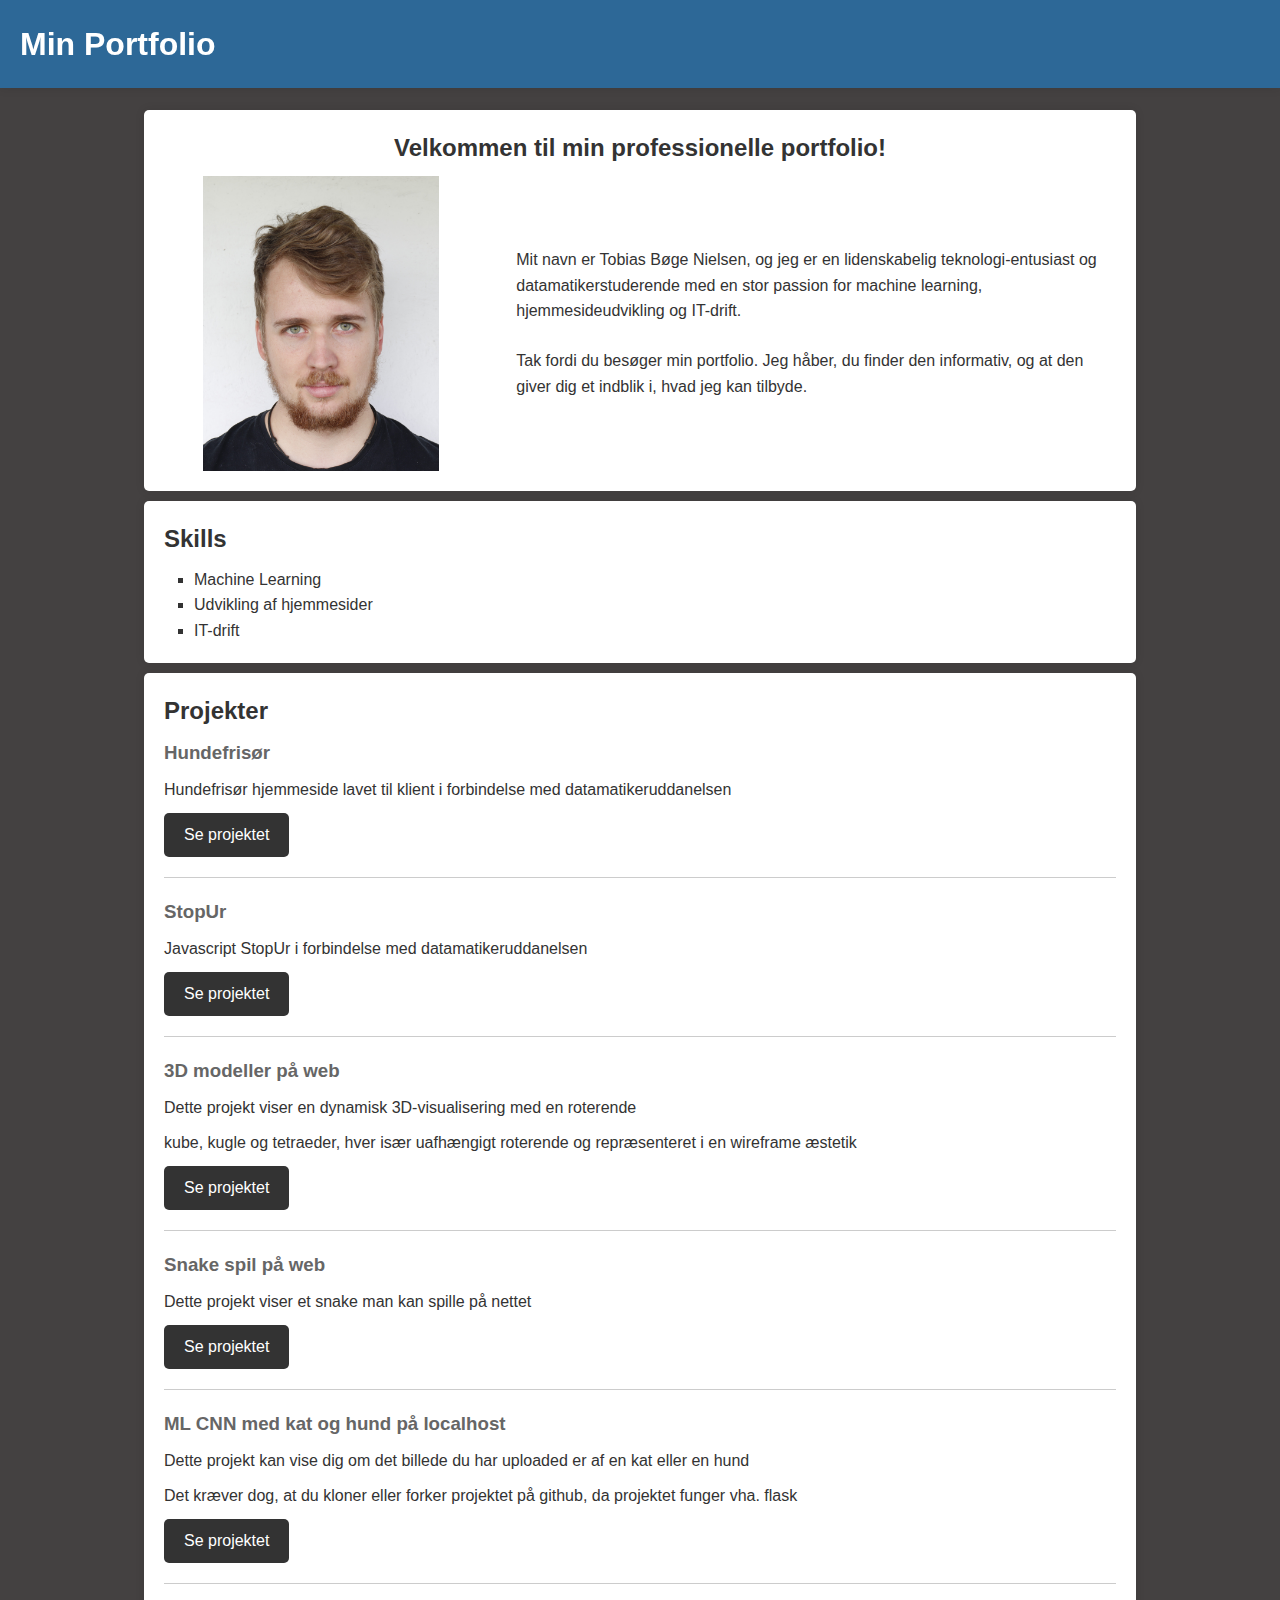
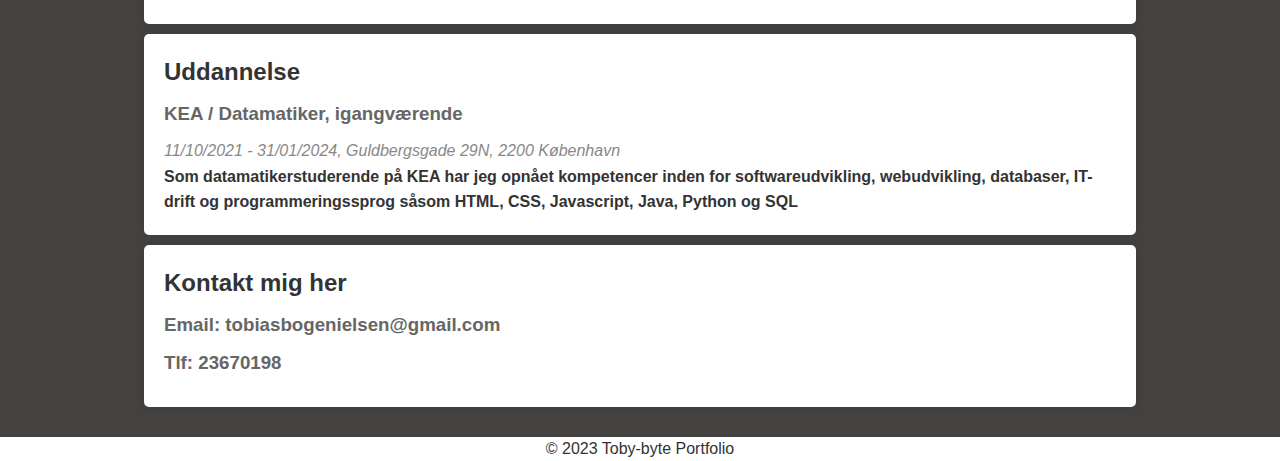
<file: index.html>
<!DOCTYPE html>
<html>
<head>
	<title>Min Portfolio</title>
	<link rel="stylesheet" type="text/css" href="pynt v2.css">
	<meta name="viewport" content="width=device-width, initial-scale=1">
</head>
<body>
    <header>
        <h1>Min Portfolio</h1>
    </header>

	<main>
		<section id="om-mig" class="section">
			<div class="content">
				<h2 class="First-header">Velkommen til min professionelle portfolio!</h2>
				<div class="text-and-image">
					<div class="image-container">
						<img class="image" src="Billede_til_ansøgninger.jpg" alt="Your image description">
					</div>
					<div class="text">
						<p>Mit navn er Tobias Bøge Nielsen, og jeg er en lidenskabelig teknologi-entusiast og datamatikerstuderende med en stor passion for machine learning, hjemmesideudvikling og IT-drift.</p>
						<br>
						<p>Tak fordi du besøger min portfolio. Jeg håber, du finder den informativ, og at den giver dig et indblik i, hvad jeg kan tilbyde.</p>
					</div>
				</div>
			</div>
		</section>
		
		

		<section id="om-mig" class="section">
			<h2>Skills</h2>
			<ul>
				<li>Machine Learning</li>
				<li>Udvikling af hjemmesider</li>
				<li>IT-drift</li>
			</ul>
		</section>

		<section id="projekter" class="section">
			<h2>Projekter</h2>
	
			<article class="projekt">
				<h3>Hundefrisør</h3>
				<p>Hundefrisør hjemmeside lavet til klient i forbindelse med datamatikeruddanelsen</p>
				<a href="https://toby-byte.github.io/HundeFrisor.github.io/index.html">Se projektet</a>
			</article>
	
			<article class="projekt">
				<h3>StopUr</h3>
				<p>Javascript StopUr i forbindelse med datamatikeruddanelsen</p>
				<a href="https://toby-byte.github.io/StopUr.github.io/index.html">Se projektet</a>
			</article>
	
			<article class="projekt">
				<h3>3D modeller på web</h3>
				<p>Dette projekt viser en dynamisk 3D-visualisering med en roterende</p>
				<p>kube, kugle og tetraeder, hver især uafhængigt roterende og repræsenteret i en wireframe æstetik</p>
				<!-- virker på github, ikke pille! -->
				<a href="/shapes/shapes.html">Se projektet</a>
			</article>
			<article class="projekt">
				<h3>Snake spil på web</h3>
				<p>Dette projekt viser et snake man kan spille på nettet</p>
				<!-- virker på github, ikke pille! -->
				<a href="/snake/snake.html">Se projektet</a>
			</article>
			<article class="projekt">
				<h3>ML CNN med kat og hund på localhost</h3>
				<p>Dette projekt kan vise dig om det billede du har uploaded er af en kat eller en hund</p>
				<p>Det kræver dog, at du kloner eller forker projektet på github, da projektet funger vha. flask</p>
				<!-- virker på github, ikke pille! -->
				<a href="https://github.com/Toby-byte/Python_ML_server">Se projektet</a>
			</article>
		 </section>

		 <section class="section">
			<h2>Uddannelse</h2>
			<h3>KEA / Datamatiker, igangværende</h3>
			<p class="date-location">11/10/2021 - 31/01/2024, Guldbergsgade 29N, 2200 København</p>
			<p class="bold">Som datamatikerstuderende på KEA har jeg opnået kompetencer
				inden for softwareudvikling, webudvikling, databaser, IT-drift og programmeringssprog
				såsom HTML, CSS, Javascript, Java, Python og SQL</p>
		 </section>

		 <section class="section" id="kontakt">
		  <h2>Kontakt mig her</h2>

          <h3>Email: tobiasbogenielsen@gmail.com</h3>
          <h3>Tlf: 23670198</h3>

		 </section>

	  </main>

	  <footer>© 2023 Toby-byte Portfolio</footer>
   </body>
   </html>
</file>
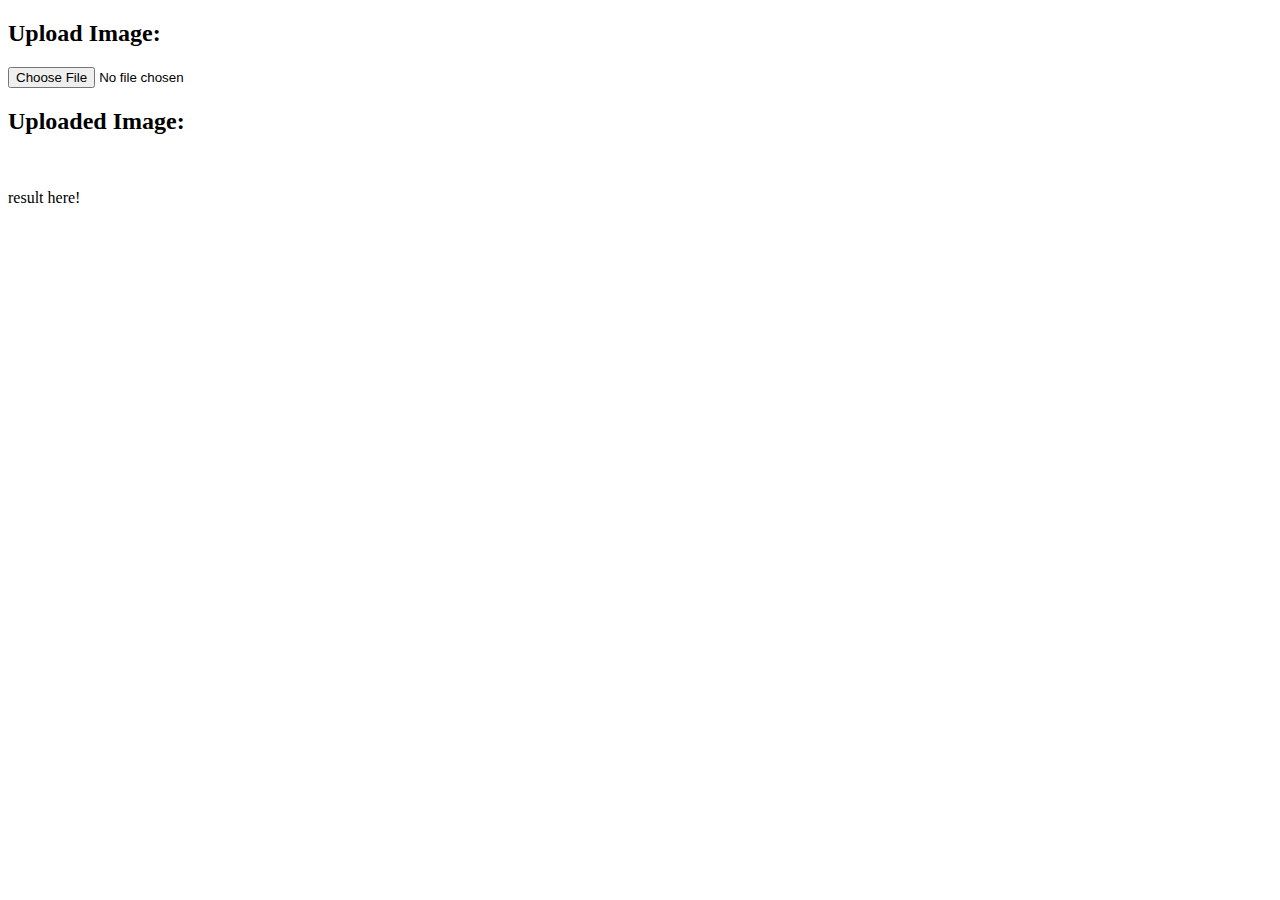
<file: send_and_recive/Picture_upload_server.html>
<!DOCTYPE html>
<html>
<head>
    <title>Upload Image</title>
</head>
<body>

<!-- Input element that lets user select a file -->
<h2>Upload Image:</h2>
<input type="file" id="imageUpload" accept="image/*">

<!-- Image element to display the uploaded image -->
<h2>Uploaded Image:</h2>
<img id="displayImage" style="max-width:500px; max-height:500px;">

<!-- Paragraph element to display the prediction result -->
<p id="predictionResult">result here!</p>

<script>
// Get references to the HTML elements
let imageUpload = document.getElementById('imageUpload');
let displayImage = document.getElementById('displayImage');
let predictionResult = document.getElementById('predictionResult');

// Event listener for when a file is selected
imageUpload.onchange = function(e) {
    let file = e.target.files[0];  // The selected file

    let formData = new FormData();  // FormData object for sending the file
    formData.append('file', file);  // Add the file to the FormData object

    // Send the file to the server with a POST request
    fetch('http://localhost:5000/predict', {
        method: 'POST',
        body: formData
    })
    .then(response => response.json())  // Parse the JSON response
    .then(data => {
        predictionResult.textContent = data.message;  // Display the prediction result
    })
    .catch(error => console.error(error));  // Log any errors

    let reader = new FileReader();  // FileReader for reading the file

    // Event listener for when the file is read
    reader.onload = function(e) {
        displayImage.src = e.target.result;  // Display the image
    };

    reader.readAsDataURL(file);  // Read the file
};
</script>

</body>
</html>
</file>
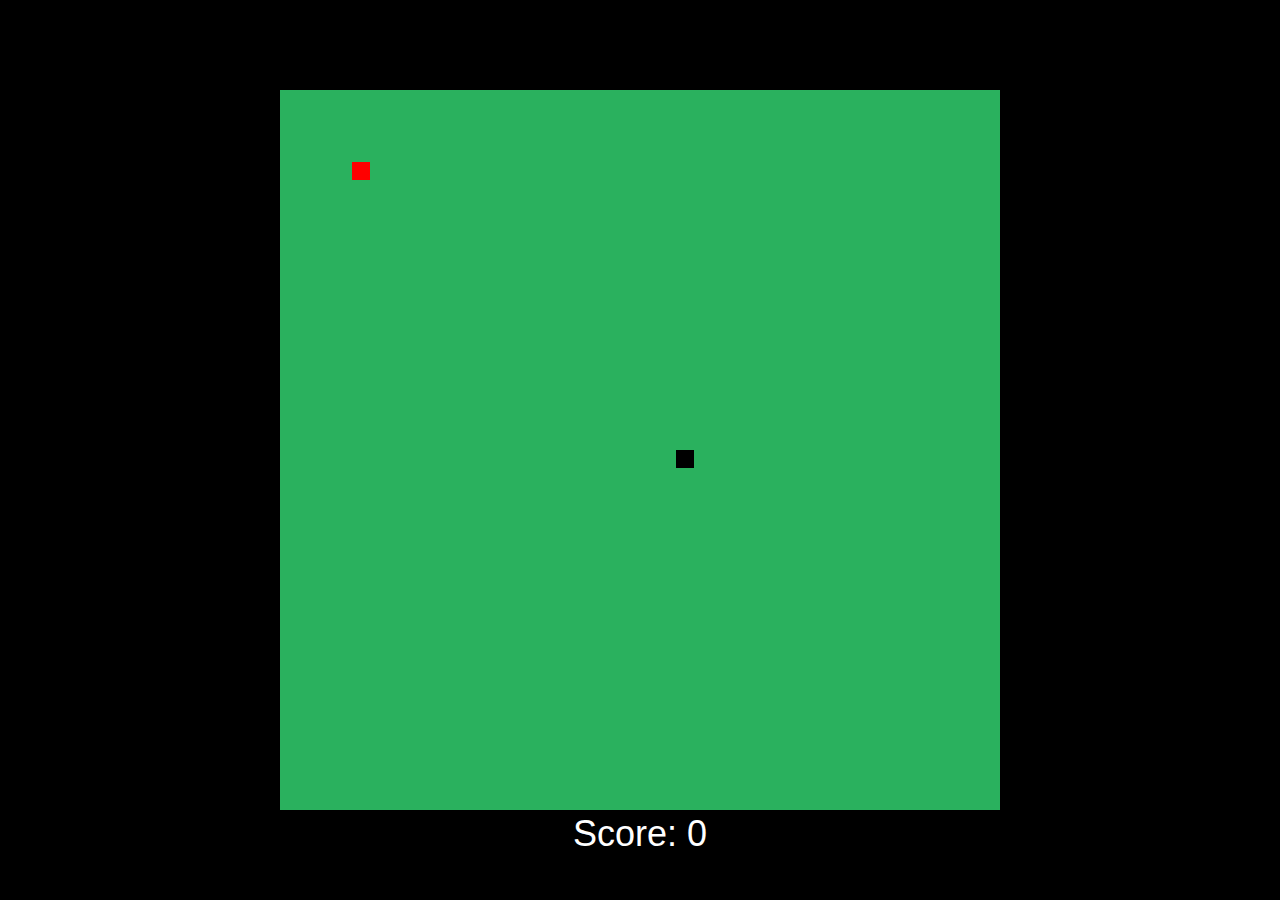
<file: snake/snake.html>
<!DOCTYPE html>
<html>
<head>
    <title>Simple Snake Game</title>
    <link rel="stylesheet" type="text/css" href="style.css">
    <meta name="viewport" content="width=device-width, initial-scale=1">
</head>
<body>
    <!-- Game board where the snake and apple will be displayed -->
    <div id="game-board"></div>
    <!-- Score display -->
    <div id="score">Score: 0</div>
    <!-- JavaScript for the game -->
    <script src="snake.js"></script>
</body>
</html>
</file>
<file: snake/style.css>
/* Styles to center the game board and score vertically */
body {
    display: flex;
    justify-content: center;
    align-items: center;
    height: 100vh;
    background-color: #000;
    color: #fff;
    font-family: Arial, sans-serif;
    margin: 0;
    padding: 0;
    overflow: hidden;
}

/* Styles for the game board */
#game-board {
    position: relative;
    height: 80vmin; 
    width: 80vmin; 
    background-color: #2ab15e;
}

.cell {
    position: absolute;
    background-color: #fff;
    width: 2vmin; 
    height: 2vmin;
}

/* Styles for the snake */
.dot {
    position: absolute;
    height: 2vmin;
    width: 2vmin;
    background: #000;
}

/* Styles for the apple */
.apple {
    position: absolute;
    height: 2vmin;
    width: 2vmin;
    background: #f00;
}

/* Styles for the score */
#score {
    position: absolute;
    bottom: 5%;
    width: 100%;
    text-align: center;
    font-size: 4vmin; 
    color: white;
}
</file>
<file: pynt v2.css>
/* Reset styles */
* {
	margin: 0;
	padding: 0;
	box-sizing: border-box;
}

/* Global styles */
body {
	font-family: Arial, sans-serif;
	margin: 0;
    padding: 0;
    background-color: #444141;
	font-size: 16px;
	line-height: 1.5;
	color: #333;
	padding-top: 80px; /* to prevent content from being hidden by the fixed header */
}

header {
	background-color: #2d6897;
	padding: 20px;
	box-shadow: 0px 0px 10px 0px rgba(0,0,0,0.1);
	position: fixed;
    width: 100%;
    top: 0;
    z-index: 10;
}


header h1 {
	color: #ffffff;
	margin: 0;
	padding: 0;
	float: left;
}

.First-header {
	text-align: center;
}

nav ul {
	list-style-type: none;
	margin: 0;
	padding: 0;
}

nav ul li {
	display: inline-block;
	margin-left: 20px;
}

nav ul li a {
	text-decoration: none;
	padding: 10px 15px;
    display: block;
}

nav ul li a:hover {
	background-color: #3498db;
	color: #207cba;
	border-radius: 5px;
}

nav li {
	margin-right: 20px;
}

nav a {
	color: #fff;
	text-decoration: none;
}

ul {
	list-style-type: square;  /* This changes the bullet points to squares */
	padding-left: 30px; /* This adds some left padding to the list */
}

ul li {
	color: #333; /* This changes the text color */
	font-family: Arial, sans-serif; /* This changes the font */
	line-height: 1.6; /* This increases the line spacing */
}

main {
	padding: 20px;
}

.content {
    display: flex;
    flex-direction: column;
}

.text-and-image {
    display: flex;
    flex-wrap: wrap;
    justify-content: space-between;
    align-items: center;
}

.text {
    flex: 1 0 60%;
	margin-left: 4%;
}

.image-container {
    flex: 1 0 30%;
    max-width: 100%;
    display: flex;
    justify-content: center;
}

.image {
    width: 75%;
    height: auto;
}

@media (max-width: 768px) {
    .text-and-image {
        flex-direction: column;
    }
    
    .text, .image-container {
        flex: 1 0 100%;
    }
    
    .image {
        max-width: 80%;
		margin-bottom: 5%;
    }
}
section {
	margin-bottom: 40px;
}

.section {
	margin: 10px auto;
	width: 80%;
	padding: 20px;
	background-color: #fff;
	border-radius: 5px;
	box-shadow: 0px 0px 10px 0px rgba(0,0,0,0.1);
}

.section h2 {
	color: #333;
	margin-bottom: 10px;
}

.section h3 {
	color: #666;
	margin-bottom: 10px;
}

.section p {
	line-height: 1.6;
}

.section a {
	display: inline-block;
	color: #3498db;
	text-decoration: none;
	padding: 10px 20px;
	border-radius: 5px;
	transition: background-color 0.3s, color 0.3s;
}

.section a:hover {
	background-color: #3498db;
	color: #fff;
}

.section p.date-location {
	font-style: italic;
	color: #888;
}

.section p.bold {
	font-weight: bold;
}

h2 {
	margin-bottom: 20px;
}

.projekt {
	border-bottom: 1px solid #ccc;
	padding-bottom: 20px;
	margin-bottom: 20px;
}

.projekt h3 {
	margin-bottom: 10px;
}

.projekt p {
	margin-bottom: 10px;
}

.projekt a {
	display: inline-block;
	background-color: #333;
	color: #fff;
	padding: 10px 20px;
	border-radius: 5px;
	text-decoration: none;
}

/* Media query for mobile devices */
@media screen and (max-width: 600px) {
	.section {
		width: 90%;
	}

	.section a {
		display: block;
		text-align: center;
		margin: 10px 0;
		padding: 15px 30px;  /* increased padding to make buttons larger */
		font-size: 18px; /* increased font size for better visibility on small screens */
	}

	body {
		padding-top: 50px; /* to prevent content from being hidden by the larger header on small screens */
	}

	header {
		padding: 15px 10px; /* smaller horizontal padding to fit on small screens */
	}

	header h1 {
		font-size: 18px; /* smaller font size to fit on small screens */
	}

	nav ul li a {
		padding: 15px 10px; /* larger vertical padding to make links easier to tap on small screens */
		font-size: 18px; /* larger font size for better visibility on small screens */
	}
}

footer {
	background-color: white;
	text-align: center;
}
</file>
